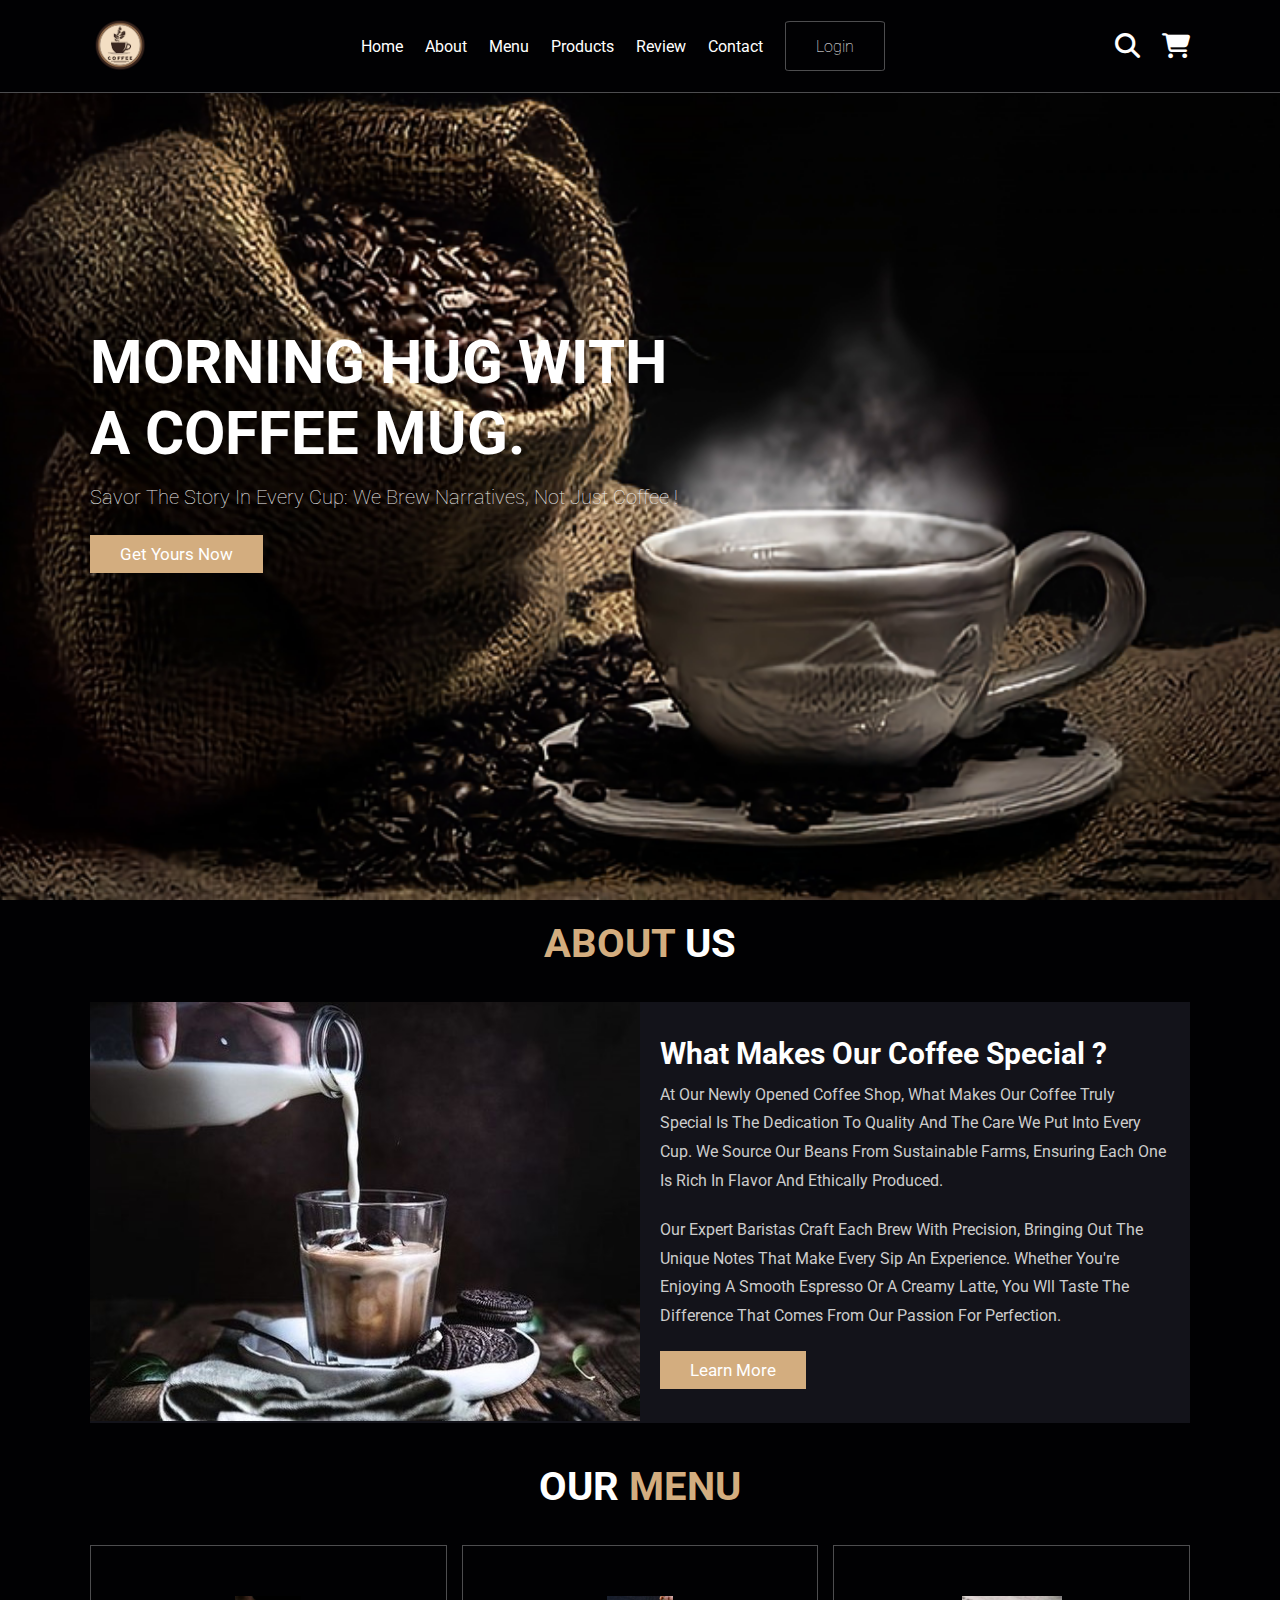
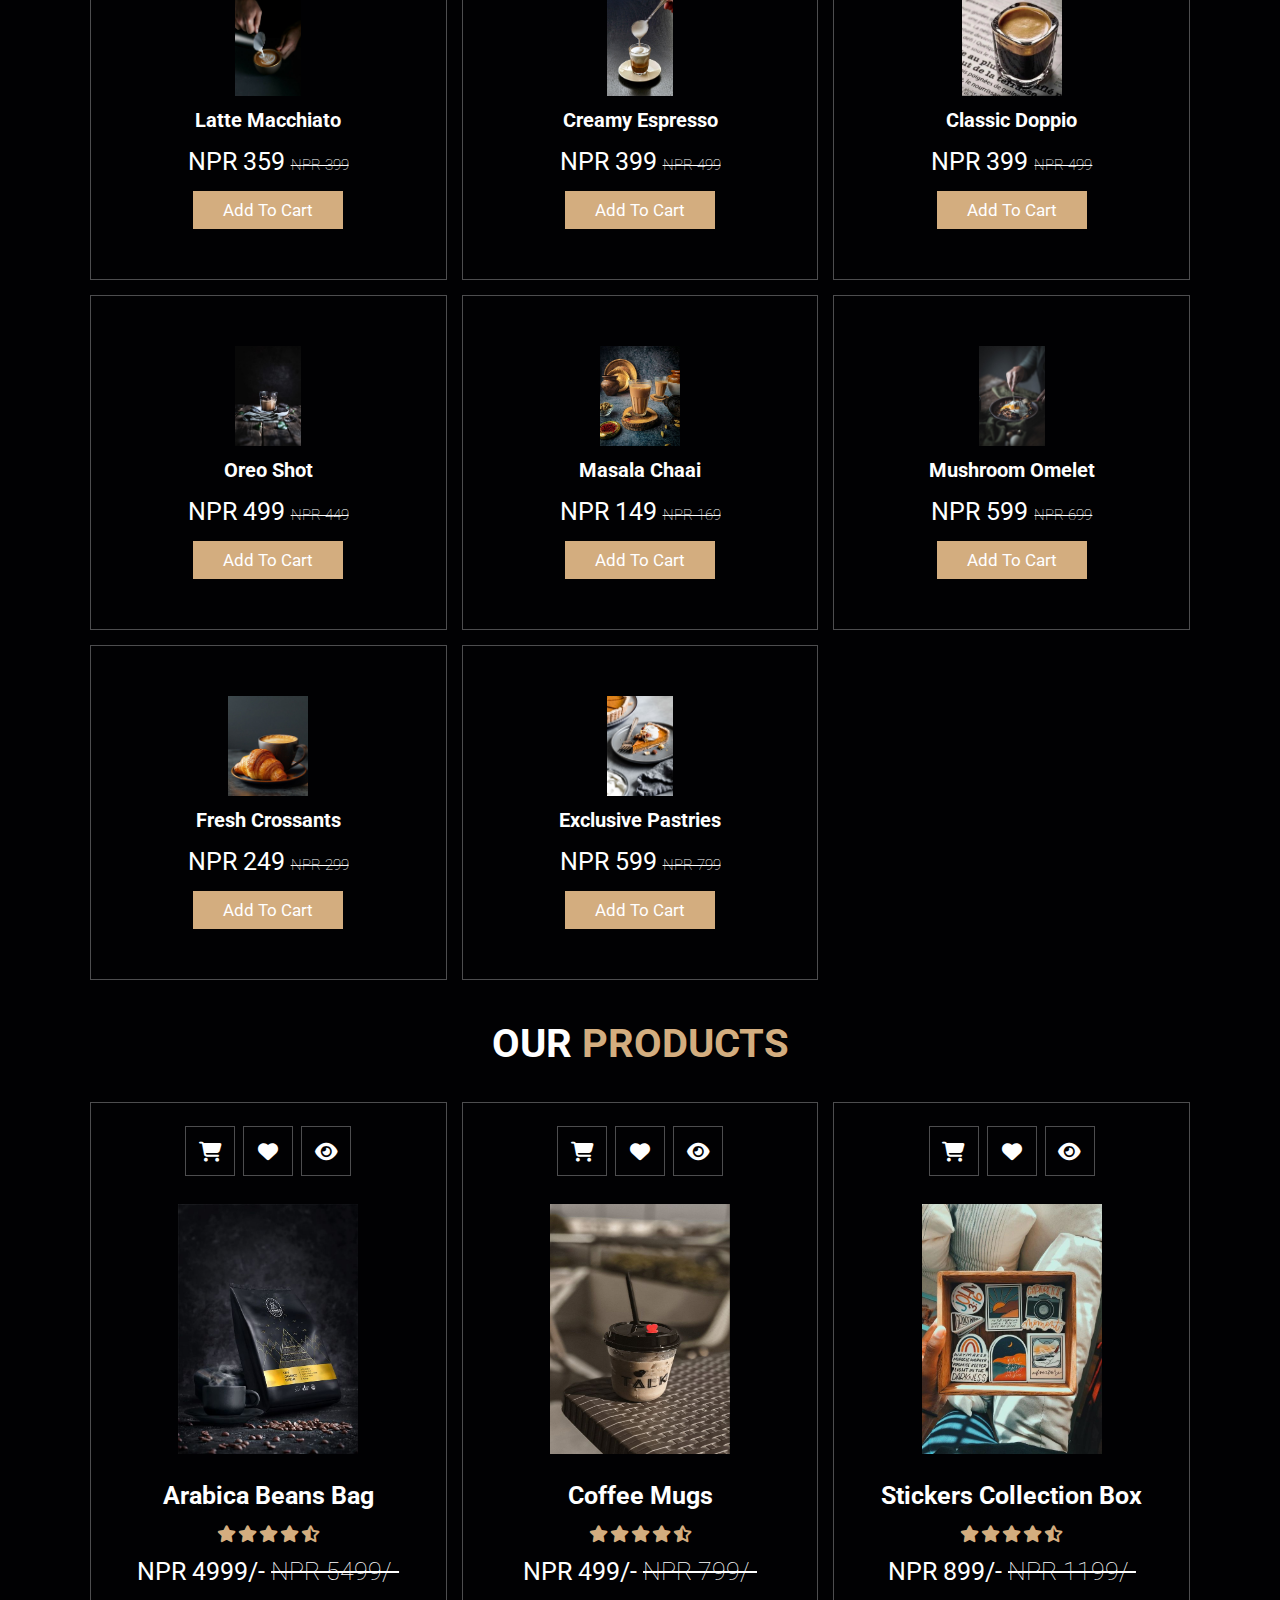
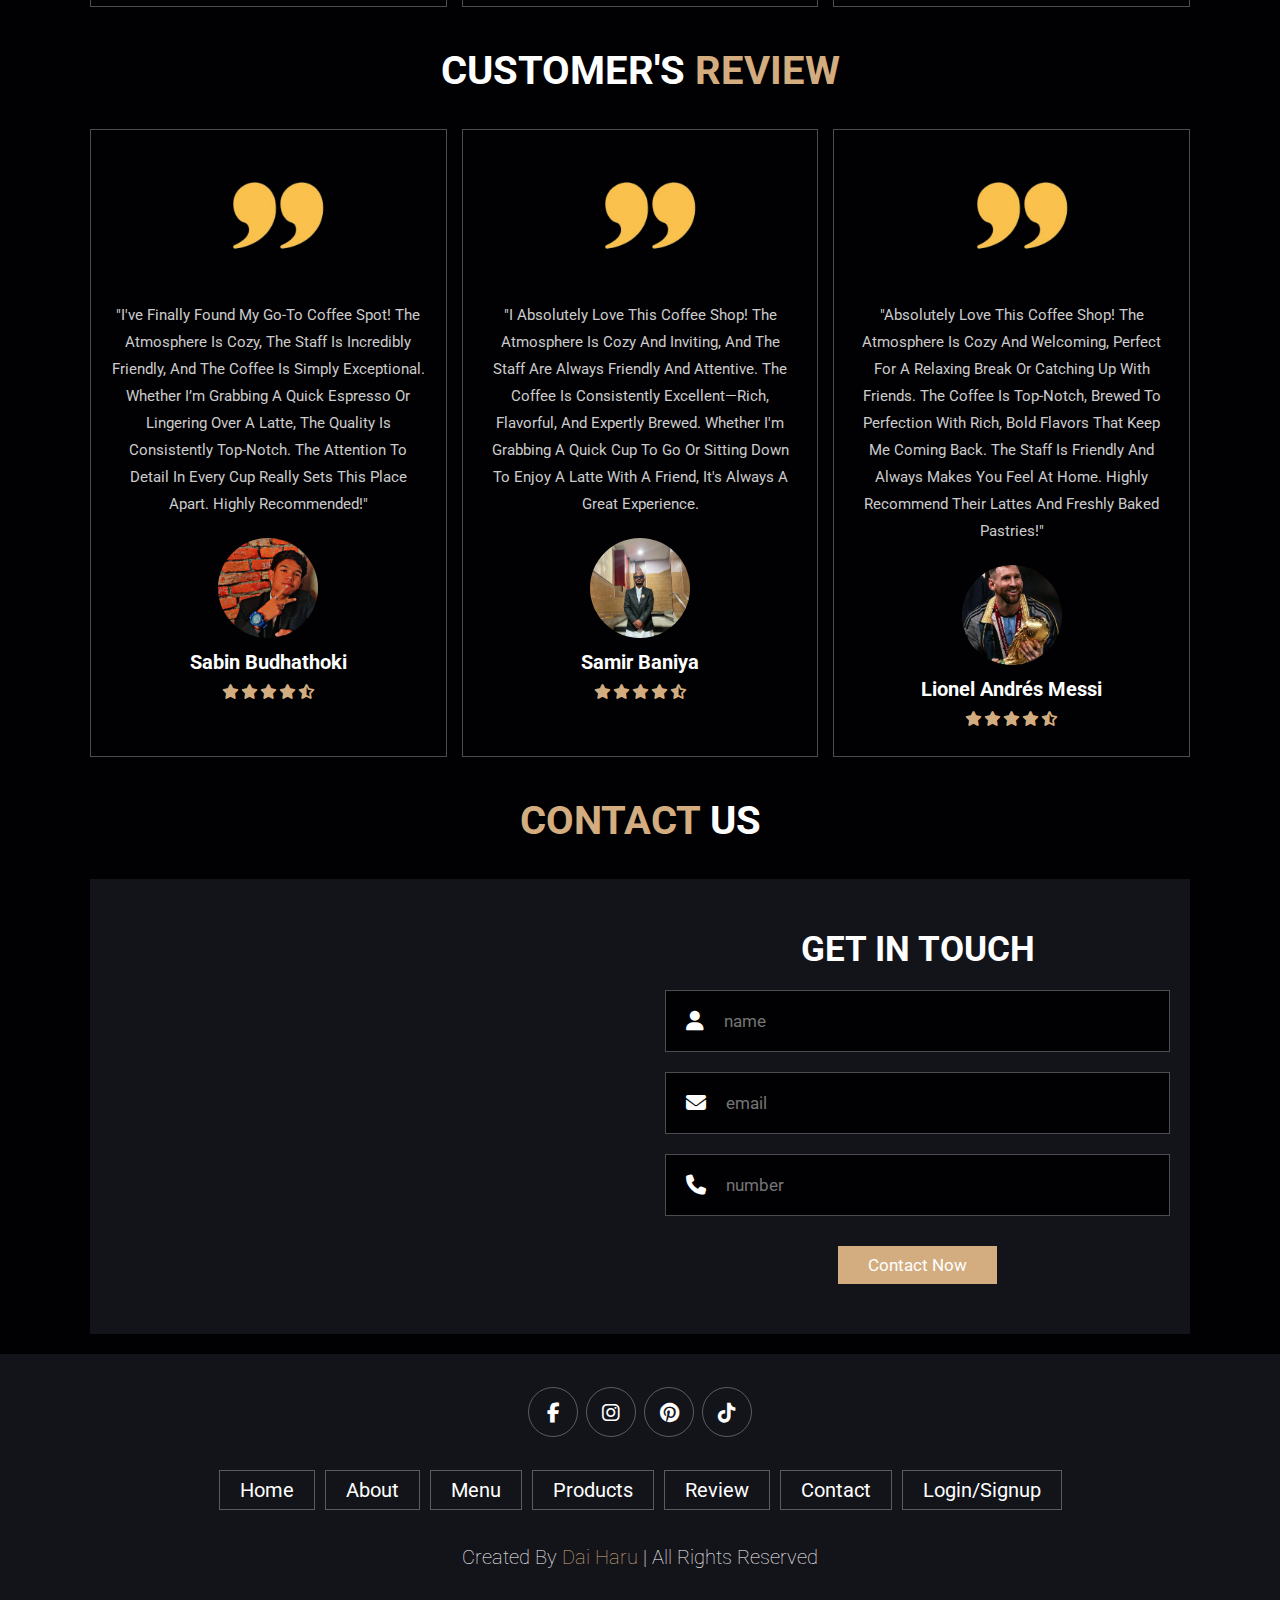
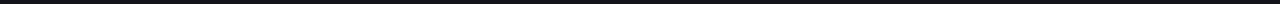
<file: index.html>
<!DOCTYPE html>
<html lang="en">
<head>
    <meta charset="UTF-8">
    <meta name="viewport" content="width=device-width, initial-scale=1.0">
    <title>Coffee Hug</title>

    
     <link rel="stylesheet" href="https://cdnjs.cloudflare.com/ajax/libs/font-awesome/6.6.0/css/all.min.css">

     
      <link rel="stylesheet" href="style.css">

</head>
<body>
   
    <header class="header">

        <a href="#" class="logo">
            <img src="Images/logo.png" alt="">
        </a>

        <nav class="navbar">
            <a href="#home">home</a>
            <a href="#about">about</a>
            <a href="#menu">menu</a>
            <a href="#products">products</a>
            <a href="#review">review</a>
            <a href="#contact">contact</a>
            <!-- <button class="btnLogin-popup">Login</button> -->
            
            <a href="signin.html"><button class="btnLogin-popup">Login</button></a>
            <!-- <a href="register.html"><button class="btnRegister-popup">Register</button></a> -->
        </nav>

        <div class="icons">
            <div class="fas fa-search" id="search-btn"></div>
            <div class="fas fa-shopping-cart" id="cart-btn"></div>
            <div class="fas fa-bars" id="menu-btn"></div>
        </div>

        <div class="search-form">
            <input type="search" id="search-box" placeholder="search here....">
            <label for="search-box" class="fas fa-search"></label>
        </div>

        <div class="cart-items-container">
            <div class="cart-item">
                <span class="fas fa-times"></span>
                <img src="Images/cart-item-1.jpg" alt="">
                <div class="content">
                    <h3>arabica beans</h3>
                    <div class="price">NPR 4999/-</div>
                </div>
            </div>
            <div class="cart-item">
                <span class="fas fa-times"></span>
                <img src="Images/cart-item-2.jpg" alt="">
                <div class="content">
                    <h3>robusta beans</h3>
                    <div class="price">NPR 2999/-</div>
                </div>
            </div>
            <div class="cart-item">
                <span class="fas fa-times"></span>
                <img src="Images/cart-item-3.jpg" alt="">
                <div class="content">
                    <h3>liberica beans</h3>
                    <div class="price">NPR 1999/-</div>
                </div>
            </div>
            <div class="cart-item">
                <span class="fas fa-times"></span>
                <img src="Images/cart-item-4.jpg" alt="">
                <div class="content">
                    <h3>excelsa beans</h3>
                    <div class="price">NPR 3999/-</div>
                </div>
            </div>
            <a href="#" class="btn">checkout now</a>
        </div>
    </header>

    



    
    <section class="home" id="home">

        <div class="content">
            <h3>morning hug with a coffee mug.</h3>
            <p>Savor the Story in Every Cup: We Brew Narratives, Not Just Coffee !</p>
            <a href="#" class="btn">get yours now</a>
        </div>

        
        <!-- <form action="#">
            <h3>log in</h3>
            <div class="inputbox">
                <span class="fas fa-envelope"></span>
                <input type="text" placeholder="Email..">
            </div>
            <div class="inputbox">
                <span class="fas fa-key"></span>
                <input type="password" placeholder="Password">
            </div>
            <div class="forget">
                <label><input type="checkbox">Remember me</label>
                <a href="#">Forget password ?</a>
            </div>
            <input type="submit" value="Login" class="btn">
            <div class="register">
                <p>Not a member ? &nbsp; &nbsp;<a href="#">Sign up now</a></p>
            </div>
        </form> -->
        

    </section>
   
    <section class="about" id="about">

        <h1 class="heading"> <span>about</span> us </h1>

        <div class="row">

            <div class="image">
                <img src="Images/aboutus1.jpg" alt="">
            </div>

            <div class="content">
                <h3>what makes our coffee special ?</h3>
                <p>At our newly opened coffee shop,
                    what makes our coffee truly special is the dedication to quality and the care
                     we put into every cup. We source our beans from sustainable farms,
                      ensuring each one is rich in flavor and ethically produced.</p>
                <p>Our expert baristas craft each brew with precision, bringing out the unique notes that make 
                    every sip an experience. Whether you're enjoying a smooth espresso or a creamy 
                    latte, you wll taste the difference that comes from our passion for perfection.</p>
                <a href="#" class="btn">learn more</a>
            </div>
        </div>

    </section>


    <section class="menu" id="menu">

        <h1 class="heading"> Our <span>menu</span></h1>

        <div class="box-container">

            <div class="box">
                <img src="Images/menu1.jpg" alt="">
                <h3>Latte macchiato</h3>
                <div class="price">NPR 359 <span>NPR 399</span></div>
                <a href="#" class="btn">add to cart</a>
            </div>

            <div class="box">
                <img src="Images/menu3.jpg" alt="">
                <h3>creamy espresso</h3>
                <div class="price">NPR 399 <span>NPR 499</span></div>
                <a href="#" class="btn">add to cart</a>
            </div>

            <div class="box">
                <img src="Images/menu7.jpg" alt="">
                <h3>classic doppio</h3>
                <div class="price">NPR 399 <span>NPR 499</span></div>
                <a href="#" class="btn">add to cart</a>
            </div>

            <div class="box">
                <img src="Images/menu4.jpg" alt="">
                <h3>oreo shot</h3>
                <div class="price">NPR 499 <span>NPR 449</span></div>
                <a href="#" class="btn">add to cart</a>
            </div>

            <div class="box">
                <img src="Images/menu5.jpg" alt="">
                <h3>masala chaai</h3>
                <div class="price">NPR 149 <span>NPR 169</span></div>
                <a href="#" class="btn">add to cart</a>
            </div>

            <div class="box">
                <img src="Images/menu6.jpg" alt="">
                <h3>mushroom omelet</h3>
                <div class="price">NPR 599 <span>NPR 699</span></div>
                <a href="#" class="btn">add to cart</a>
            </div>

            <div class="box">
                <img src="Images/menu8.jpg" alt="">
                <h3>Fresh crossants</h3>
                <div class="price">NPR 249 <span>NPR 299</span></div>
                <a href="#" class="btn">add to cart</a>
            </div>

            <div class="box">
                <img src="Images/menu9.jpg" alt="">
                <h3>exclusive pastries</h3>
                <div class="price">NPR 599 <span>NPR 799</span></div>
                <a href="#" class="btn">add to cart</a>
            </div>

        </div>

    </section>
    
<section class="products" id="products">

    <h1 class="heading"> our <span>products</span> </h1>

    <div class="box-container">

        <div class="box">
            <div class="icons">
                <a href="#" class="fas fa-shopping-cart"></a>
                <a href="#" class="fas fa-heart"></a>
                <a href="#" class="fas fa-eye"></a>
            </div>
            <div class="image">
                <img src="Images/product1.jpg" alt="">
            </div>
            <div class="content">
                <h3>arabica beans bag</h3>
                <div class="stars">
                    <i class="fas fa-star"></i>
                    <i class="fas fa-star"></i>
                    <i class="fas fa-star"></i>
                    <i class="fas fa-star"></i>
                    <i class="fas fa-star-half-alt"></i>
                </div>
                <div class="price">NPR 4999/- <span>NPR 5499/-</span></div>
            </div>
        </div>

        <div class="box">
            <div class="icons">
                <a href="#" class="fas fa-shopping-cart"></a>
                <a href="#" class="fas fa-heart"></a>
                <a href="#" class="fas fa-eye"></a>
            </div>
            <div class="image">
                <img src="Images/product3.jpg" alt="">
            </div>
            <div class="content">
                <h3>Coffee Mugs</h3>
                <div class="stars">
                    <i class="fas fa-star"></i>
                    <i class="fas fa-star"></i>
                    <i class="fas fa-star"></i>
                    <i class="fas fa-star"></i>
                    <i class="fas fa-star-half-alt"></i>
                </div>
                <div class="price">NPR 499/- <span>NPR 799/-</span></div>
            </div>
        </div>

        <div class="box">
            <div class="icons">
                <a href="#" class="fas fa-shopping-cart"></a>
                <a href="#" class="fas fa-heart"></a>
                <a href="#" class="fas fa-eye"></a>
            </div>
            <div class="image">
                <img src="Images/product4.jpg" alt="">
            </div>
            <div class="content">
                <h3>Stickers collection Box</h3>
                <div class="stars">
                    <i class="fas fa-star"></i>
                    <i class="fas fa-star"></i>
                    <i class="fas fa-star"></i>
                    <i class="fas fa-star"></i>
                    <i class="fas fa-star-half-alt"></i>
                </div>
                <div class="price">NPR 899/- <span>NPR 1199/-</span></div>
            </div>
        </div>

    </div>

</section>

<section class="review" id="review">

    <h1 class="heading"> customer's <span>review</span> </h1>

    <div class="box-container">

        <div class="box">
            <img src="Images/quote1.png" alt="" class="quote">
            <p>"I've finally found my go-to coffee spot! The atmosphere is cozy, the staff is incredibly friendly,
                 and the coffee is simply exceptional. Whether I’m grabbing a quick espresso or lingering over a
                  latte, the quality is consistently top-notch. The attention to detail in every cup really sets this place apart.
                   Highly recommended!"</p>
            <img src="Images/user1.jpg" alt="" class="user">
            <h3>Sabin Budhathoki</h3>
            <div class="stars">
                <i class="fas fa-star"></i>
                <i class="fas fa-star"></i>
                <i class="fas fa-star"></i>
                <i class="fas fa-star"></i>
                <i class="fas fa-star-half-alt"></i>
            </div>
        </div>

        <div class="box">
            <img src="Images/quote1.png" alt="" class="quote">
            <p>"I absolutely love this coffee shop! The atmosphere is cozy and inviting,
                 and the staff are always friendly and attentive. The coffee is consistently
                  excellent—rich, flavorful, and expertly brewed. Whether I'm grabbing a quick cup
                   to go or sitting down to enjoy a latte with a friend, it's always a great experience.
                   </p>
            <img src="Images/user2.jpeg" alt="" class="user">
            <h3>Samir Baniya</h3>
            <div class="stars">
                <i class="fas fa-star"></i>
                <i class="fas fa-star"></i>
                <i class="fas fa-star"></i>
                <i class="fas fa-star"></i>
                <i class="fas fa-star-half-alt"></i>
            </div>
        </div>

        <div class="box">
            <img src="Images/quote1.png" alt="" class="quote">
            <p>"Absolutely love this coffee shop! The atmosphere is cozy and welcoming, perfect for
                 a relaxing break or catching up with friends. The coffee is top-notch, brewed to 
                 perfection with rich, bold flavors that keep me coming back. The staff is friendly and
                  always makes you feel at home. Highly recommend their lattes and freshly baked pastries!"</p>
            <img src="Images/user3.jpg" alt="" class="user">
            <h3>Lionel Andrés Messi</h3>
            <div class="stars">
                <i class="fas fa-star"></i>
                <i class="fas fa-star"></i>
                <i class="fas fa-star"></i>
                <i class="fas fa-star"></i>
                <i class="fas fa-star-half-alt"></i>
            </div>
        </div>

    </div>
</section>


<section class="contact" id="contact">

    <h1 class="heading"> <span>Contact</span> us </h1>


    <div class="row">

        <iframe class="map" src="https://www.google.com/maps/embed?pb=!1m18!1m12!1m3!1d3532.0736105257297!2d85.
        30969617611393!3d27.715013425152208!2m3!1f0!2f0!3f0!3m2!1i1024!2i768!4f13.
        1!3m3!1m2!1s0x39eb18fcb77fd4bd%3A0x58099b1deffed8d4!2sThamel%2C%20Kathmandu%2044600!5e0!3m2!1sen!2snp!4v1723725894736!5m2!1sen!2snp" 
        allowfullscreen="" loading="lazy" referrerpolicy="no-referrer-when-downgrade"></iframe>

        <form action="#">
            <h3>get in touch</h3>
            <div class="inputbox">
                <span class="fas fa-user"></span>
                <input type="text" placeholder="name">
            </div>
            <div class="inputbox">
                <span class="fas fa-envelope"></span>
                <input type="email" placeholder="email">
            </div>
            <div class="inputbox">
                <span class="fas fa-phone"></span>
                <input type="number" placeholder="number">
            </div>
            <input type="submit" value="contact now" class="btn">
        </form>

    </div>

</section>

<section class="footer">

    <div class="share">
        <a href="#" class="fab fa-facebook-f"></a>
        <a href="#" class="fab fa-instagram"></a>
        <a href="#" class="fab fa-pinterest"></a>
        <a href="#" class="fab fa-tiktok"></a>
    </div>

    <div class="links">
        <a href="#home">home</a>
        <a href="#about">about</a>
        <a href="#menu">menu</a>
        <a href="#products">products</a>
        <a href="#review">review</a>
        <a href="#contact">contact</a>
        <a href="#">Login/Signup </a>
    </div>

    <div class="credit">created by <span>dai haru</span> | all rights reserved</div>

</section>


    
    







    
     <script src="script.js"></script>
</body>
</html>
</file>
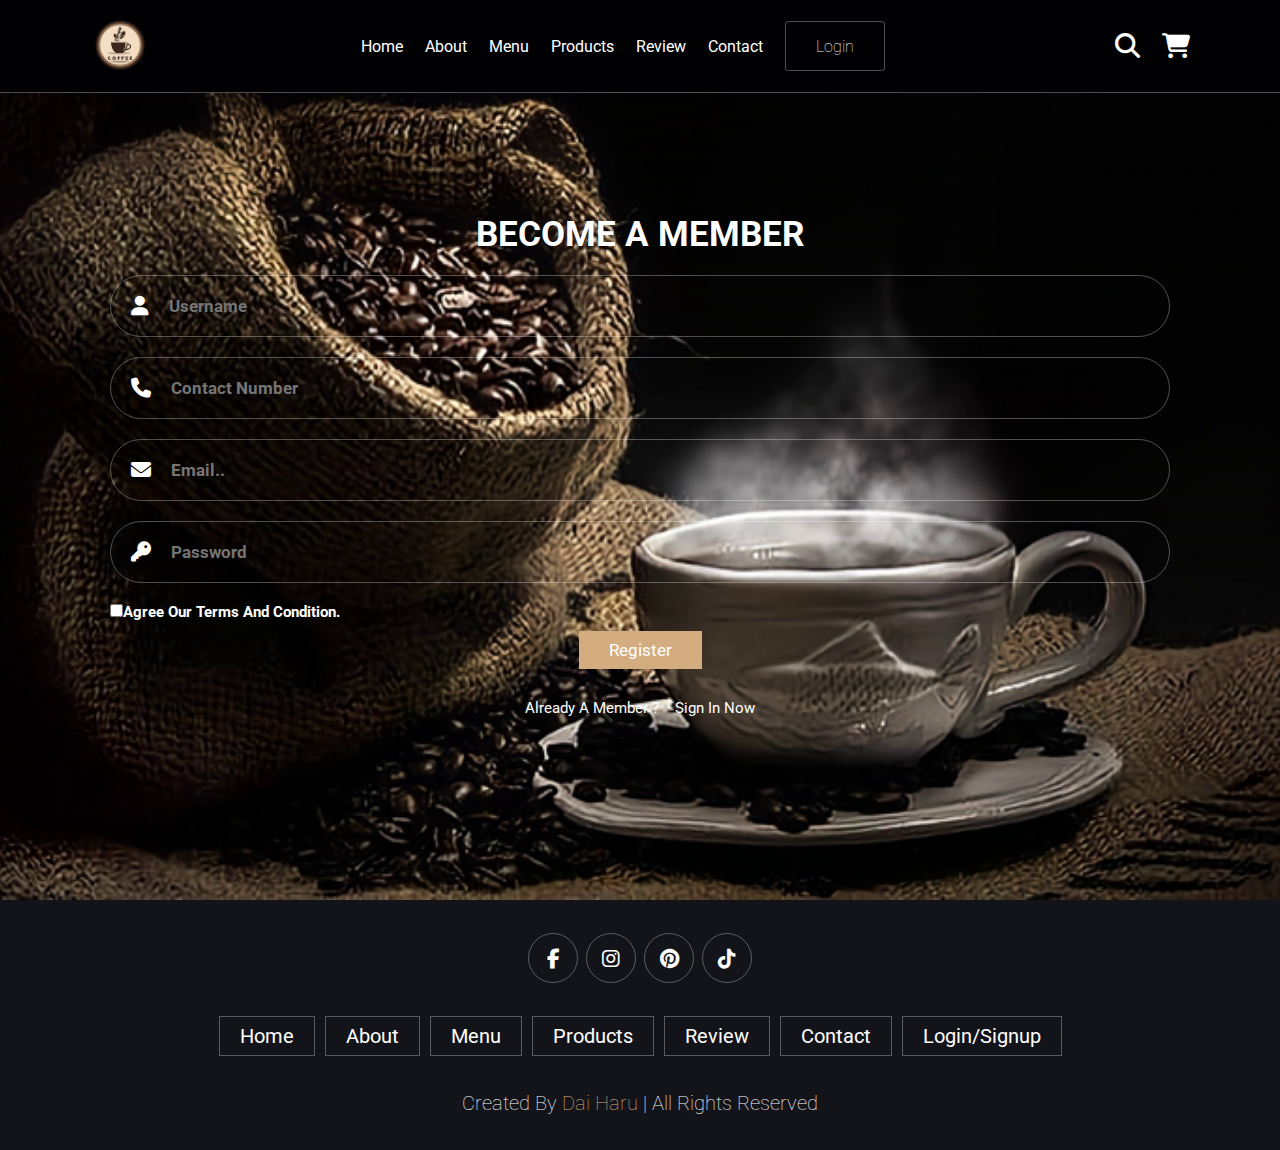
<file: register.html>
<!DOCTYPE html>
<html lang="en">
<head>
    <meta charset="UTF-8">
    <meta name="viewport" content="width=device-width, initial-scale=1.0">
    <title>Coffee Hug</title>
    
    <link rel="stylesheet" href="https://cdnjs.cloudflare.com/ajax/libs/font-awesome/6.6.0/css/all.min.css">

     
    <link rel="stylesheet" href="style.css">
</head>
<body>
    <header class="header">

        <a href="#" class="logo">
            <img src="Images/logo.png" alt="">
        </a>

        <nav class="navbar">
            <a href="index.html">home</a>
            <a href="index.html #about">about</a>
            <a href="index.html #menu">menu</a>
            <a href="index.html #products">products</a>
            <a href="index.html #review">review</a>
            <a href="index.html #contact">contact</a>
            <!-- <button class="btnLogin-popup">Login</button> -->
            
            <!-- <a href="#login"><button class="btnLogin-popup">Login</button></a> -->
            <a href="signin.html"><button class="btnRegister-popup">Login</button></a>
        </nav>

        <div class="icons">
            <div class="fas fa-search" id="search-btn"></div>
            <div class="fas fa-shopping-cart" id="cart-btn"></div>
            <div class="fas fa-bars" id="menu-btn"></div>
        </div>

        <div class="search-form">
            <input type="search" id="search-box" placeholder="search here....">
            <label for="search-box" class="fas fa-search"></label>
        </div>

        <div class="cart-items-container">
            <div class="cart-item">
                <span class="fas fa-times"></span>
                <img src="Images/cart-item-1.jpg" alt="">
                <div class="content">
                    <h3>arabica beans</h3>
                    <div class="price">NPR 4999/-</div>
                </div>
            </div>
            <div class="cart-item">
                <span class="fas fa-times"></span>
                <img src="Images/cart-item-2.jpg" alt="">
                <div class="content">
                    <h3>robusta beans</h3>
                    <div class="price">NPR 2999/-</div>
                </div>
            </div>
            <div class="cart-item">
                <span class="fas fa-times"></span>
                <img src="Images/cart-item-3.jpg" alt="">
                <div class="content">
                    <h3>liberica beans</h3>
                    <div class="price">NPR 1999/-</div>
                </div>
            </div>
            <div class="cart-item">
                <span class="fas fa-times"></span>
                <img src="Images/cart-item-4.jpg" alt="">
                <div class="content">
                    <h3>excelsa beans</h3>
                    <div class="price">NPR 3999/-</div>
                </div>
            </div>
            <a href="#" class="btn">checkout now</a>
        </div>
    </header>
    <section class="home" id="home">
        
        <form action="#">
            <h3>Become a Member</h3>
            <div class="inputbox">
                <span class="fas fa-user"></span>
                <input type="text" placeholder="Username">
            </div>
            <div class="inputbox">
                <span class="fas fa-phone"></span>
                <input type="number" placeholder="Contact Number">
            </div>
            <div class="inputbox">
                <span class="fas fa-envelope"></span>
                <input type="text" placeholder="Email..">
            </div>
            <div class="inputbox">
                <span class="fas fa-key"></span>
                <input type="password" placeholder="Password">
            </div>
            <div class="forget">
                <label><input type="checkbox">Agree Our Terms and Condition.</label>
                <!-- <a href="#">Forget password ?</a> -->
            </div>
            <input type="submit" value="Register" class="btn">
            <div class="register">
                <p>Already a member ? &nbsp; &nbsp;<a href="signin.html">Sign in now</a></p>
            </div>
        </form>
        

    </section>
    <section class="footer">

        <div class="share">
            <a href="#" class="fab fa-facebook-f"></a>
            <a href="#" class="fab fa-instagram"></a>
            <a href="#" class="fab fa-pinterest"></a>
            <a href="#" class="fab fa-tiktok"></a>
        </div>
    
        <div class="links">
            <a href="#home">home</a>
            <a href="#about">about</a>
            <a href="#menu">menu</a>
            <a href="#products">products</a>
            <a href="#review">review</a>
            <a href="#contact">contact</a>
            <a href="signin.html">Login/Signup </a>
        </div>
    
        <div class="credit">created by <span>dai haru</span> | all rights reserved</div>
    
    </section>
</body>
</html>
</file>
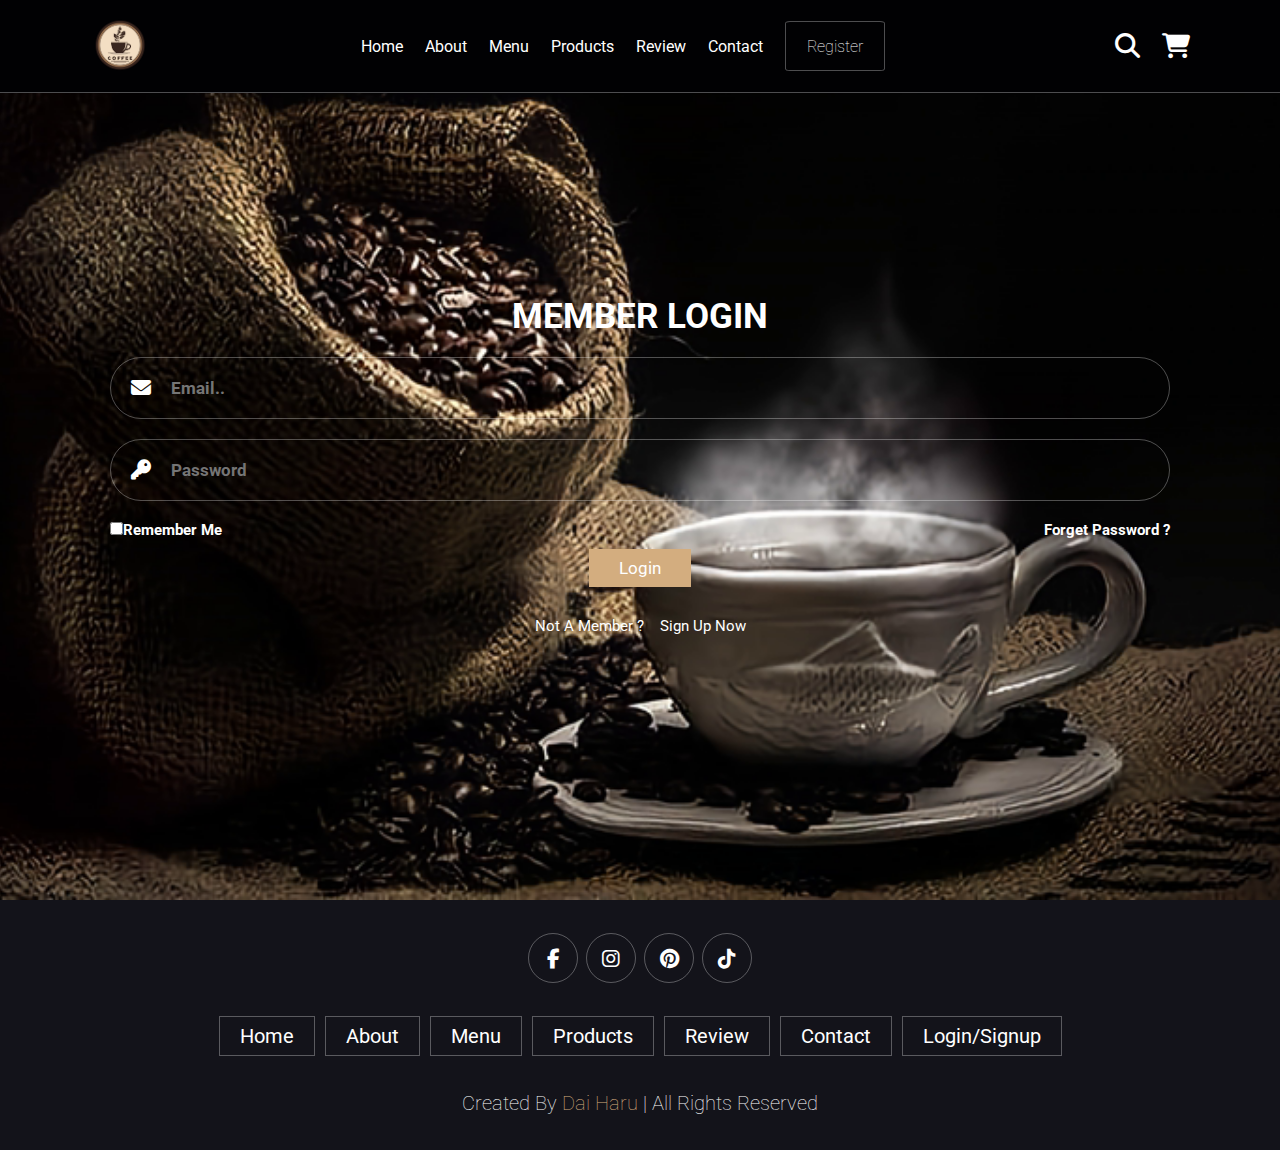
<file: signin.html>
<!DOCTYPE html>
<html lang="en">
<head>
    <meta charset="UTF-8">
    <meta name="viewport" content="width=device-width, initial-scale=1.0">
    <title>Coffee Hug</title>
    
    <link rel="stylesheet" href="https://cdnjs.cloudflare.com/ajax/libs/font-awesome/6.6.0/css/all.min.css">

     
    <link rel="stylesheet" href="style.css">
</head>
<body>
    <header class="header">

        <a href="#" class="logo">
            <img src="Images/logo.png" alt="">
        </a>

        <nav class="navbar">
            <a href="index.html">home</a>
            <a href="index.html #about">about</a>
            <a href="index.html #menu">menu</a>
            <a href="index.html #products">products</a>
            <a href="index.html #review">review</a>
            <a href="index.html #contact">contact</a>
            <!-- <button class="btnLogin-popup">Login</button> -->
            
            <!-- <a href="#login"><button class="btnLogin-popup">Login</button></a> -->
            <a href="register.html"><button class="btnRegister-popup">Register</button></a>
        </nav>

        <div class="icons">
            <div class="fas fa-search" id="search-btn"></div>
            <div class="fas fa-shopping-cart" id="cart-btn"></div>
            <div class="fas fa-bars" id="menu-btn"></div>
        </div>

        <div class="search-form">
            <input type="search" id="search-box" placeholder="search here....">
            <label for="search-box" class="fas fa-search"></label>
        </div>

        <div class="cart-items-container">
            <div class="cart-item">
                <span class="fas fa-times"></span>
                <img src="Images/cart-item-1.jpg" alt="">
                <div class="content">
                    <h3>arabica beans</h3>
                    <div class="price">NPR 4999/-</div>
                </div>
            </div>
            <div class="cart-item">
                <span class="fas fa-times"></span>
                <img src="Images/cart-item-2.jpg" alt="">
                <div class="content">
                    <h3>robusta beans</h3>
                    <div class="price">NPR 2999/-</div>
                </div>
            </div>
            <div class="cart-item">
                <span class="fas fa-times"></span>
                <img src="Images/cart-item-3.jpg" alt="">
                <div class="content">
                    <h3>liberica beans</h3>
                    <div class="price">NPR 1999/-</div>
                </div>
            </div>
            <div class="cart-item">
                <span class="fas fa-times"></span>
                <img src="Images/cart-item-4.jpg" alt="">
                <div class="content">
                    <h3>excelsa beans</h3>
                    <div class="price">NPR 3999/-</div>
                </div>
            </div>
            <a href="#" class="btn">checkout now</a>
        </div>
    </header>
    <section class="home" id="home">
        
        <form action="#">
            <h3>Member Login</h3>
            <div class="inputbox">
                <span class="fas fa-envelope"></span>
                <input type="text" placeholder="Email..">
            </div>
            <div class="inputbox">
                <span class="fas fa-key"></span>
                <input type="password" placeholder="Password">
            </div>
            <div class="forget">
                <label><input type="checkbox">Remember me</label>
                <a href="#">Forget password ?</a>
            </div>
            <input type="submit" value="Login" class="btn">
            <div class="register">
                <p>Not a member ? &nbsp; &nbsp;<a href="register.html">Sign up now</a></p>
            </div>
        </form>
        

    </section>
    <section class="footer">

        <div class="share">
            <a href="#" class="fab fa-facebook-f"></a>
            <a href="#" class="fab fa-instagram"></a>
            <a href="#" class="fab fa-pinterest"></a>
            <a href="#" class="fab fa-tiktok"></a>
        </div>
    
        <div class="links">
            <a href="#home">home</a>
            <a href="#about">about</a>
            <a href="#menu">menu</a>
            <a href="#products">products</a>
            <a href="#review">review</a>
            <a href="#contact">contact</a>
            <a href="signin.html">Login/Signup </a>
        </div>
    
        <div class="credit">created by <span>dai haru</span> | all rights reserved</div>
    
    </section>
</body>
</html>
</file>
<file: style.css>
@import url('https://fonts.googleapis.com/css2?family=Roboto:wght@100;300;400;500;700&display=swap');


:root{
    --main-color:#d3ad7f;
    --black:#13131a;
    --bg:#010103;
    --border:.1rem solid rgba(255,255,255,.3)
}

*
{
    font-family: "Roboto", sans-serif;
    margin: 0;
    padding: 0;
    box-sizing: border-box;
    outline: none;
    border: none;
    text-decoration: none;
    text-transform: capitalize;
    transition: .2s linear;
}

html{
    font-size: 62.5%;
    overflow-x: hidden;
    scroll-padding-top: 9rem;
    scroll-behavior: smooth;
}

html::-webkit-scrollbar{
    width: .8rem;
}

html::-webkit-scrollbar-track{
    background: transparent;
}

html::-webkit-scrollbar-thumb{
    background: #fff;
    border-radius: 5rem;
}

body{
    background: var(--bg);
}

section{
    padding: 2rem 7%;
}

.heading{
    text-align: center;
    color: #fff;
    text-transform: uppercase;
    padding-bottom: 3.5rem;
    font-size: 4rem;
}

.heading span{
    color: var(--main-color);
    text-transform: uppercase;
}

.btn{
    margin-top: 1rem;
    display: inline-block;
    padding: .9rem 3rem;
    font-size: 1.7rem;
    color: #fff;
    background: var(--main-color);
    cursor: pointer;
}

.btn:hover{
    letter-spacing: .2rem;
}

.header{
    background: var(--bg);  
    display: flex;
    align-items: center;
    justify-content: space-between;
    padding: 1.5rem 7%;
    border-bottom: var(--border);
    position: fixed;
    top: 0; left: 0; right: 0; 
    z-index: 1000;
}

.header .logo img{
    height: 6rem;
}

.header .navbar a{
    margin: 0 1rem;
    font-size: 1.6rem;
    color: #fff;
}

.header .navbar .btnLogin-popup{
    width: 10rem;
    height: 5rem;
    background: var(--bg);
    border: var(--border);
    outline: none;
    border-radius: 5%;
    cursor: pointer;
    font-size: 1.6rem;
    color: #fff;
    /* margin-left: 5rem; */
    font-weight: lighter;
}

.header .navbar .btnLogin-popup:hover{
    background-color: var(--main-color);
    color: var(--bg);
    font-weight: bolder;
}

.header .navbar .btnRegister-popup{
    width: 10rem;
    height: 5rem;
    background: var(--bg);
    border: var(--border);
    outline: none;
    border-radius: 5%;
    cursor: pointer;
    font-size: 1.6rem;
    color: #fff;
    /* margin-left: 5rem; */
    font-weight: lighter;
}

.header .navbar .btnRegister-popup:hover{
    background-color: var(--main-color);
    color: var(--bg);
    font-weight: bolder;
}



.header .navbar a:hover{
    color: var(--main-color);
    border-bottom: .1rem solid var(--main-color);
    padding-bottom: .5rem;
}

.header .icons div{
    color: #fff;
    cursor: pointer;
    font-size: 2.5rem;
    margin-left: 2rem;
}

.header .icons div:hover{
    color: var(--main-color);
}

#menu-btn{
    display: none;
}

.header .search-form{
    position: absolute;
    top: 115%; right: 7%;
    background: #fff;
    width: 50rem;
    height: 5rem;
    display: flex;
    align-items: center;
    transform: scaleY(0);
    transform-origin: top;
}

.header .search-form.active{
    
    transform: scaleY(1);
}

.header .search-form input{
    height: 100%;
    width: 100%;
    font-size: 1.6rem;
    color: var(--black);
    padding: 1rem;
    text-transform: none;
}

.header .search-form label{
    cursor: pointer;
    font-size: 2.2rem;
    margin-right: 1.5rem;
    color: var(--black);
}

.header .search-form label:hover{
    color: var(--main-color);
}

.header .cart-items-container{
    position: absolute;
    top:100%; right: -100%;
    height:calc(100vh - 9.5rem);
    width: 35rem;
    background: #fff;
    padding: 0 1.5rem;
}

.header .cart-items-container.active{
    right:0;
}

.header .cart-items-container .cart-item{
    position: relative;
    margin: 2rem 0;
    display: flex;
    align-items: center;
    gap: 1.5rem;
}

.header .cart-items-container .cart-item .fa-times{
    position: absolute;
    top: 1rem; right: 1rem;
    font-size: 2rem;
    cursor: pointer;
    color: var(--black);
}

.header .cart-items-container .cart-item .fa-times:hover{
    color: var(--main-color);
}

.header .cart-items-container .cart-item img{
    height: 8rem;
    width: 6rem;
    border-radius: 15%;

}

.header .cart-items-container .cart-item .content h3{
    font-size: 2rem;
    color: var(--black);
    padding-bottom: .5rem;
}

.header .cart-items-container .cart-item .content .price{
    font-size: 1.5rem;
    color: var(--main-color);
}

.header .cart-items-container .btn{
    width: 100%;
    text-align: center;
}

.home{
    min-height: 100vh;
    display: flex;
    align-items: center;
    background: url(Images/home.png) no-repeat;
    background-size: cover;
    background-position: center;
}

.home .content{
    max-width: 60rem;
}

.home .content h3{
    font-size: 6rem;
    text-transform: uppercase;
    color: #fff;
}

.home .content p{
    font-size: 2rem;
    font-weight: lighter;
    line-height: 1.8;
    padding: 1rem 0;
    color: #eee;
}

.home form{
    flex: 1 1 45rem;
    padding: 5rem 2rem;
    text-align: center;
    /* margin-left: 15rem; */
    margin-top: 6rem;
}

.home form h3{
    text-transform: uppercase;
    font-size: 3.5rem;
    color: #fff;
}

.home form .inputbox{
    width: 100%;
    display: flex;
    align-items: center;
    margin-top: 2rem;
    margin-bottom: 2rem;
    background: transparent;
    border: var(--border);
    color: #fff;
    border-radius: 40px;
}

.home form .inputbox span{
    color: #fff;
    font-size: 2rem;
    padding-left: 2rem;
}

.home form .inputbox input{
    width: 100%;
    padding: 2rem;
    font-size: 1.7rem;
    color: #fff;
    text-transform: none;
    background: none;
    font-weight: bolder;
}

.home form .forget{
    display: flex;
    justify-content: space-between;
    color: #fff;
    font-size: 1.5rem;
    font-weight: bolder;
}

.home form .forget a{
    color: #fff;
    text-decoration: none;
}

.home form .forget a:hover{
    text-decoration: underline;
}

.home form .register{
    font-size: 1.5rem;
    color: #fff;
    font-weight: normal;
    text-decoration: none;
    margin: 3rem;
}

.home form .register a{
    color: #fff;
    text-decoration: none;
}

.home form .register a:hover{
    text-decoration: underline;
}


.about .row{
    display: flex;
    align-items: center;
    background: var(--black);
    flex-wrap: wrap;
}

.about .row .image{
    flex: 1 1 45rem;
}

.about .row .image img{
    height: 70%;
    width: 100%;
}

.about .row .content{
    flex: 1 1 45rem;
    padding: 2rem;
}

.about .row .content h3{
    font-size: 3rem;
    color: #fff;
}

.about .row .content p{
    font-size: 1.6rem;
    color: #ccc;
    padding: 1rem 0;
    line-height: 1.8;
}

.menu .box-container{
    display: grid;
    grid-template-columns: repeat(auto-fit, minmax(30rem, 1fr));
    gap: 1.5rem;
}

.menu .box-container .box{
    padding: 5rem;
    text-align: center;
    border: var(--border);
}

.menu .box-container .box img{
    height: 10rem;
}

.menu .box-container .box h3{
    color: #fff;
    font-size: 2rem;
    padding: 1rem 0;
}

.menu .box-container .box .price{
    color: #fff;
    font-size: 2.5rem;
    padding: .5rem 0;
}

.menu .box-container .box .price span{
    font-size: 1.5rem;
    text-decoration: line-through;
    font-weight: lighter;
}

.menu .box-container .box:hover{
    background: gray;
}

.menu .box-container .box:hover > *{
    color: var(--black);
}

.products .box-container{
    display: grid;
    grid-template-columns: repeat(auto-fit, minmax(30rem, 1fr));
    gap: 1.5rem;
}

.products .box-container .box{
    text-align: center;
    border: var(--border);
    padding: 2rem;
}

.products .box-container .box .icons a{
    height: 5rem;
    width: 5rem;
    line-height: 5rem;
    font-size: 2rem;
    border: var(--border);
    color: #fff;
    margin: .3rem;
}

.products .box-container .box .icons a:hover{
    background-color: var(--main-color);
}

.products .box-container .box .image{
    padding: 2.5rem 0;
}

.products .box-container .box .image img{
    height: 25rem;
    width: 18rem;
}

.products .box-container .box .content h3{
    color:#fff ;
    font-size: 2.5rem;
}

.products .box-container .box .content .stars{
    padding: 1.5rem;
}

.products .box-container .box .content .stars i{
    font-size: 1.7rem;
    color: var(--main-color);
}

.products .box-container .box .content .price{
    color: #fff;
    font-size: 2.5rem;
}

.products .box-container .box .content .price span{
    text-decoration: line-through;
    font-weight: lighter;
    font-size: 2.5rem;
}

.review .box-container{
    display: grid;
    grid-template-columns: repeat(auto-fit, minmax(30rem, 1fr));
    gap: 1.5rem;
}

.review .box-container .box{
    border: var(--border);
    text-align: center;
    padding:3rem 2rem;
}

.review .box-container .box p{
    font-size: 1.5rem;
    line-height: 1.8;
    color:#ccc;
    padding: 2rem 0;
}

.review .box-container .box .quote{
    height: 12rem;
    width: 12rem;
    border-radius: 50%;
    object-fit: cover;
}

.review .box-container .box .user{
    height: 10rem;
    width: 10rem;
    border-radius: 50%;
    object-fit: cover;
}

.review .box-container .box h3{
    padding: 1rem 0;
    font-size: 2rem;
    color: #fff;
}

.review .box-container .box .stars i{
    font-size: 1.5rem;
    color: var(--main-color);
}

.contact .row{
    display: flex;
    background: var(--black);
    flex-wrap: wrap;
    gap: 1rem;
}

.contact .row .map{
    flex: 1 1 45rem;
    width: 100%;
    object-fit: cover;
}

.contact .row form{
    flex: 1 1 45rem;
    padding: 5rem 2rem;
    text-align: center;
}

.contact .row form h3{
    text-transform: uppercase;
    font-size: 3.5rem;
    color: #fff;
}

.contact .row form .inputbox{
    display: flex;
    align-items: center;
    margin-top: 2rem;
    margin-bottom: 2rem;
    background: var(--bg);
    border: var(--border);
}

.contact .row form .inputbox span{
    color: #fff;
    font-size: 2rem;
    padding-left: 2rem;
}

.contact .row form .inputbox input{
    width: 100%;
    padding: 2rem;
    font-size: 1.7rem;
    color: #fff;
    text-transform: none;
    background: none;
}

.footer{
    background: var(--black);
    text-align: center;
}

.footer .share{
    padding: 1rem 0;
}

.footer .share a{
    height: 5rem;
    width: 5rem;
    line-height: 5rem;
    font-size: 2rem;
    color: #fff;
    border: var(--border);
    margin: .3rem;
    border-radius: 50%;
}

.footer .share a:hover{
    background-color: var(--main-color);
}

.footer .links{
    display: flex;
    justify-content: center;
    flex-wrap: wrap;
    padding: 2rem 0;
    gap: 1rem;
}

.footer .links a{
    padding: .7rem 2rem;
    color: #fff;
    border: var(--border);
    font-size: 2rem;
}

.footer .links a:hover{
    background-color: var(--main-color);
}

.footer .credit{
    font-size: 2rem;
    color:#fff;
    font-weight: lighter;
    padding: 1.5rem;
}

.footer .credit span{
    color: var(--main-color);
}













/* media queries */
@media (max-width:991px){

    html{
        font-size: 55%;
    }

    .header{
        padding: 1.5rem 2rem;
    }

    section{
        padding: 2rem 7%;
    }

}

@media (max-width:768px){

    #menu-btn{
        display: inline-block;
    }

    .header .navbar{
        position: absolute;
        top: 100%; right: -100%;
        background: #fff;
        width: 30rem;
        height: calc(100vh - 9.5rem);
    }

    .header .navbar.active{
        right : 0;
    }

    .header .navbar a{
        color: var(--black);
        display: block;
        margin: 1.5rem;
        padding: .5rem;
        font-size: 2rem;
    }

    .header .search-form{
        width: 90%;
        right: 2rem;
    }

    .home{
        background-position: left;
        justify-content: center;
        text-align: center;
    }

    .home .content h3{
        font-size: 4.5rem;
    }

    .home .content p{
        font-size: 1.5rem;
    }
}

@media (max-width:450px){

    html{
        font-size: 50%;
    }

}
</file>
